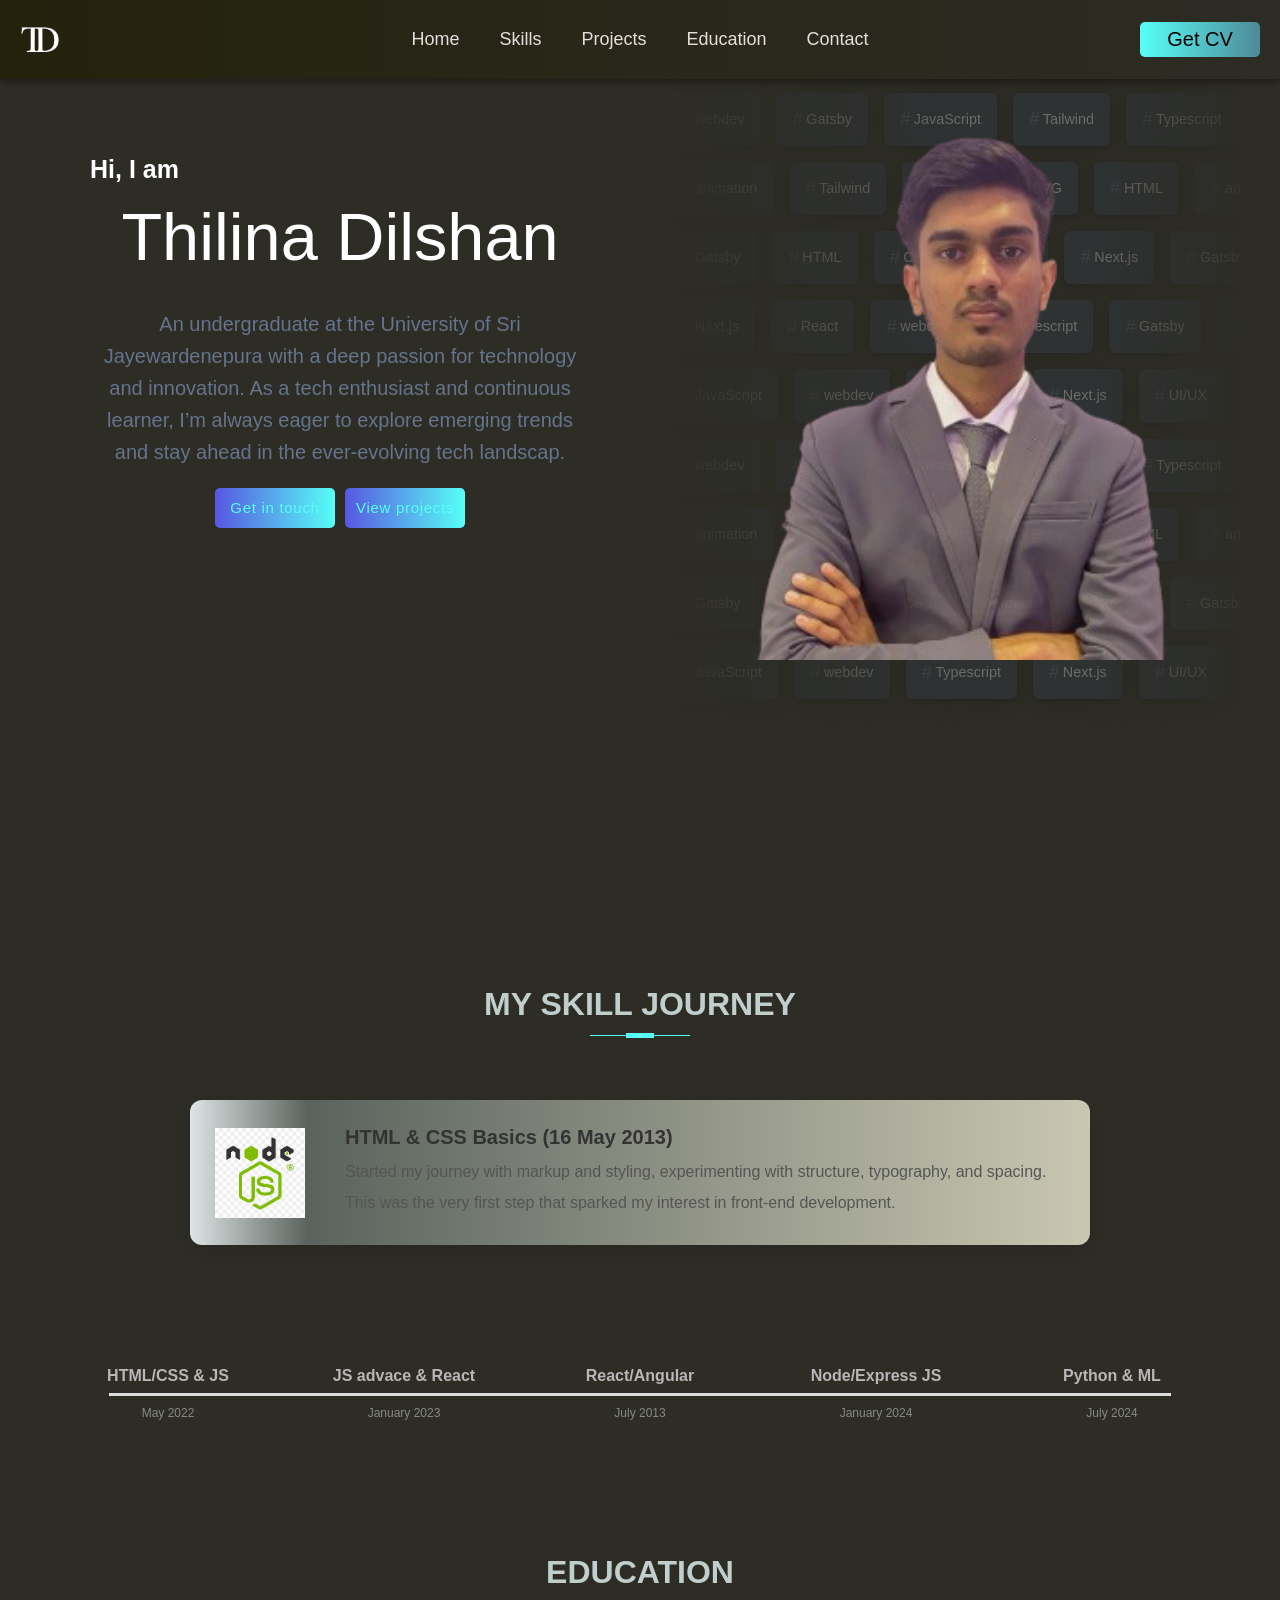
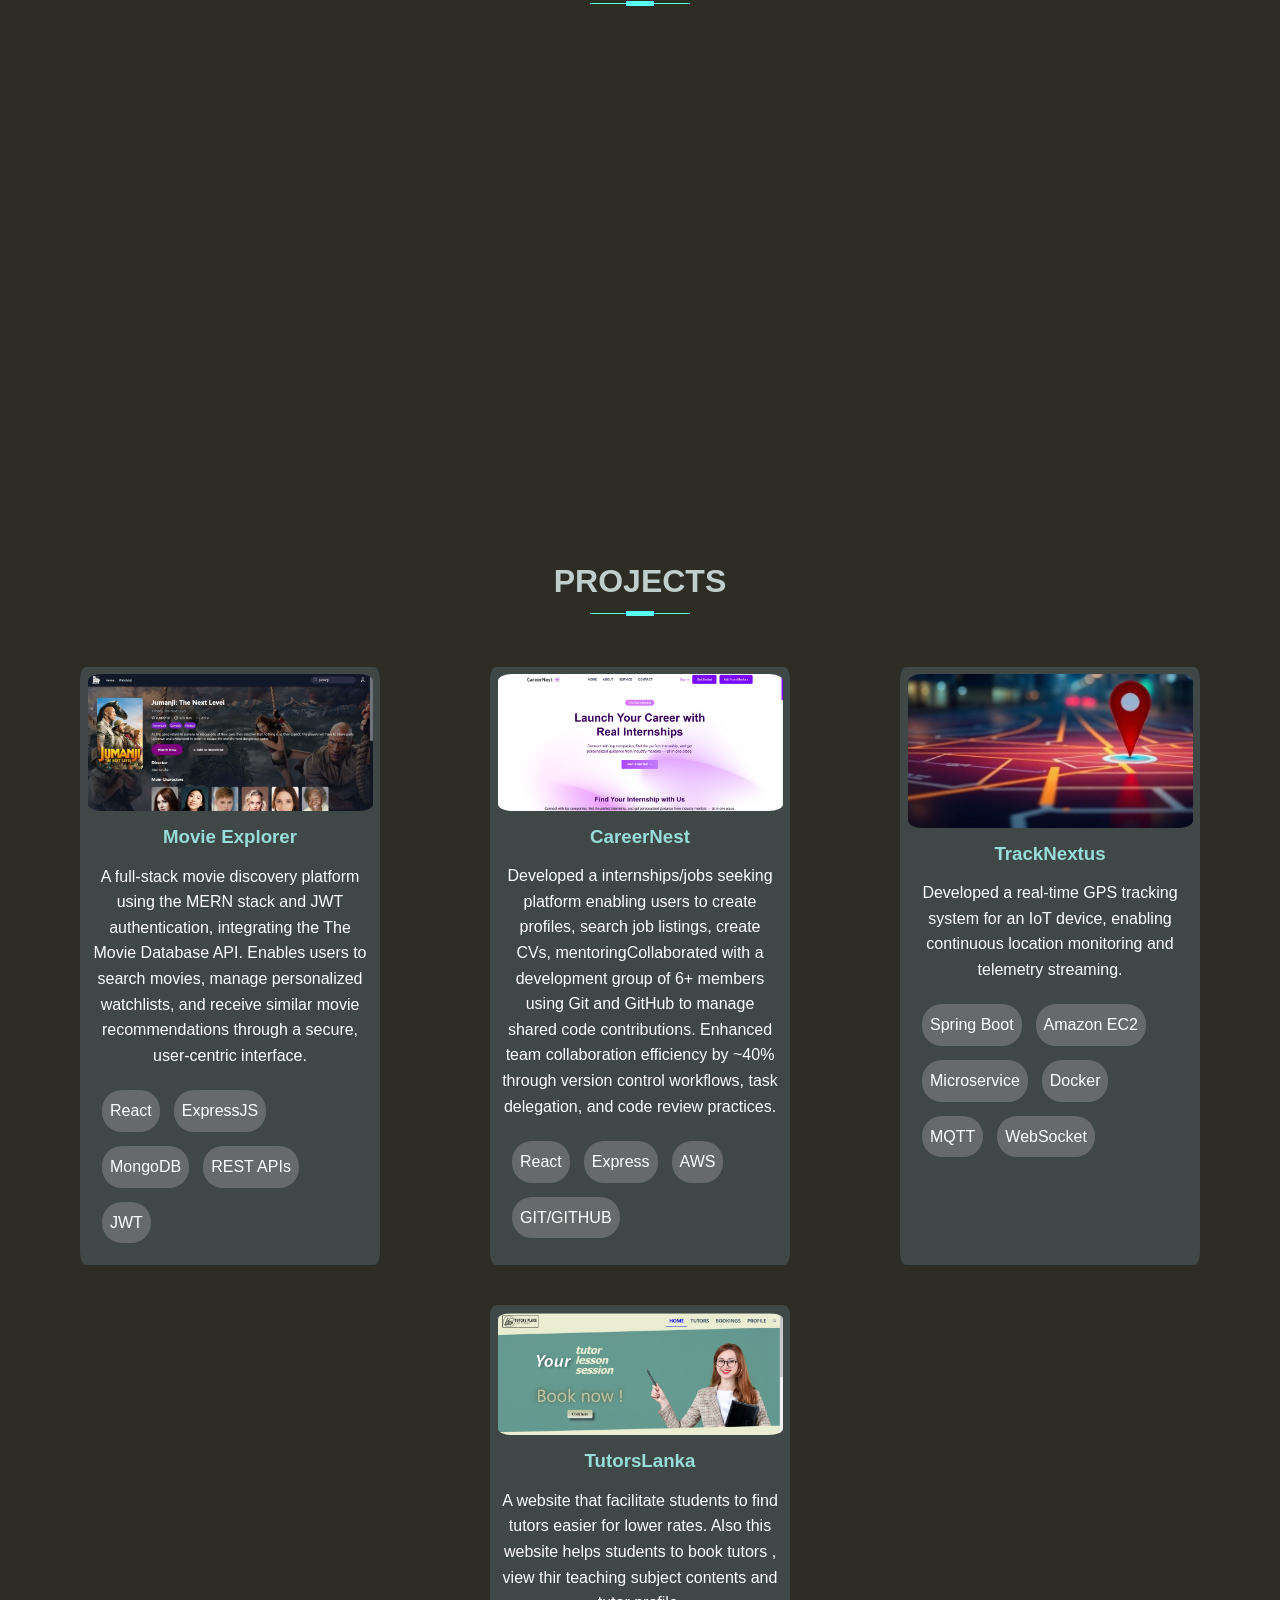
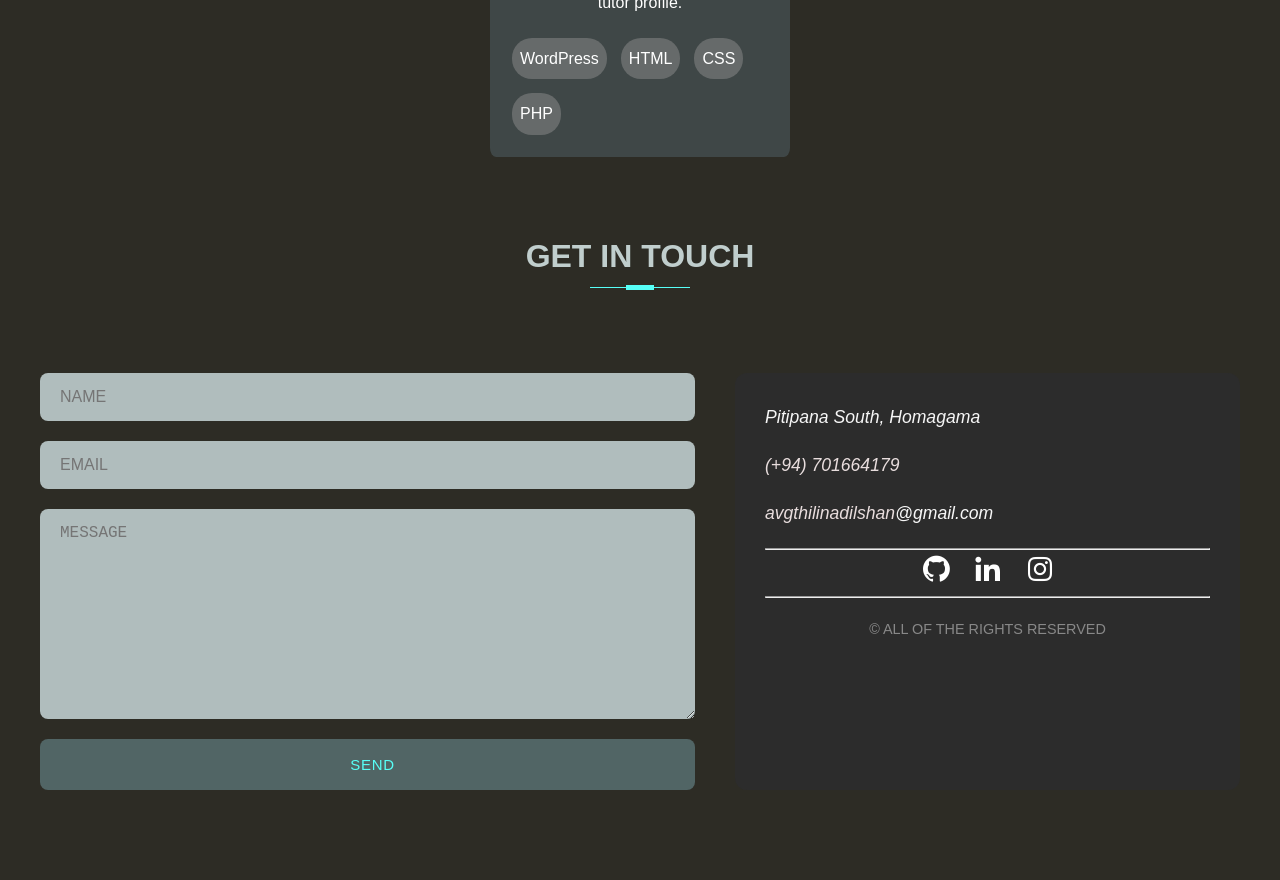
<file: index.html>
<!DOCTYPE html>
<html lang="en">
<head>
  <meta charset="UTF-8">
  <meta name="viewport" content="width=device-width, initial-scale=1.0">
  <title>Document</title>
  <style>
    
  </style>
  <link href="test.css" rel="stylesheet">
  <!-- Font Awesome CDN -->
<link href='https://unpkg.com/boxicons@2.1.4/css/boxicons.min.css' rel='stylesheet'>


</head>
<body>

  <div class="root">
    <!-- Mobile menu wrapper -->
    <div class="mobileMenu">
      <div class="hamburger" id="hamburger">&#9776;</div>
      <div class="mobile-nav" id="mobile-nav">
        <div class="closeIcon" id="closeIcon">&times;</div>
        <ul>
          <li><a href="#">Home</a></li>
          <li><a href="#">Skills</a></li>
          <li><a href="#">Projects</a></li>
          <li><a href="#">Education</a></li>
          <li><a href="#">Contact</a></li>
        </ul>
      </div>
    </div>

    <div class="item1">
      <ul class="navbar">
        <div class="navSection nav-left">
          <li>
            <a href="#"><img src="Thilina_Dilshan-removebg-preview.png" class="myLogo" alt="Logo" /></a>
          </li>
        </div>
      
        <div class="navSection nav-center">
          <li class="navItem"><a href="#" class="navLink">Home</a></li>
          <li class="navItem"><a href="#" class="navLink">Skills</a></li>
          <li class="navItem"><a href="#" class="navLink">Projects</a></li>
          <li class="navItem"><a href="#" class="navLink">Education</a></li>
          <li class="navItem"><a href="#" class="navLink">Contact</a></li>
        </div>
      
        <div class="navSection nav-right">
          <li>
            <button class="getCvBtn">Get CV</button>
          </li>
        </div>
      </ul>
    </div>
  </div>
  
  
  <div class="container">
    <div class="heroItem1">
      <h3 class="heroSmall"> Hi, I am</h3>
      <header class="heroTeat">
           Thilina Dilshan
      </header>
      <div id="auto-typing" class="auto-typing">
          
      </div>

      <header class="aboutMe"></header>
      <p class="aboutMe">
              An undergraduate at the University of Sri Jayewardenepura 
              with a deep passion for technology and innovation. 
              As a tech enthusiast and continuous learner, I’m always 
              eager to explore emerging trends and stay ahead in the 
              ever-evolving tech landscap.
      </p>

            
   
        <div class="btn-container">
          <button class="contact-btn"><span>Get in touch</span></button>
          <button class="view-projects"><span>View projects</span></button>
        </div>
    </div>
    <div class="heroItem2">
        <div class="app">
          <div class="tag-list">
            <div class="loop-slider" style="--duration:15951ms; --direction:normal;">
              <div class="inner">
                <div class="tag"><span>#</span> JavaScript</div>
                <div class="tag"><span>#</span> webdev</div>
                <div class="tag"><span>#</span> Typescript</div>
                <div class="tag"><span>#</span> Next.js</div>
                <div class="tag"><span>#</span> UI/UX</div>
                <!-- duplicated content -->
                <div class="tag"><span>#</span> JavaScript</div>
                <div class="tag"><span>#</span> webdev</div>
                <div class="tag"><span>#</span> Typescript</div>
                <div class="tag"><span>#</span> Next.js</div>
                <div class="tag"><span>#</span> UI/UX</div>
              </div>
            </div>
            <div class="loop-slider" style="--duration:19260ms; --direction:reverse;">
              <div class="inner">
                <div class="tag"><span>#</span> webdev</div>
                <div class="tag"><span>#</span> Gatsby</div>
                <div class="tag"><span>#</span> JavaScript</div>
                <div class="tag"><span>#</span> Tailwind</div>
                <div class="tag"><span>#</span> Typescript</div>
                <!-- duplicated content -->
                <div class="tag"><span>#</span> webdev</div>
                <div class="tag"><span>#</span> Gatsby</div>
                <div class="tag"><span>#</span> JavaScript</div>
                <div class="tag"><span>#</span> Tailwind</div>
                <div class="tag"><span>#</span> Typescript</div>
              </div>
            </div>
            <div class="loop-slider" style="--duration:10449ms; --direction:normal;">
              <div class="inner">
                <div class="tag"><span>#</span> animation</div>
                <div class="tag"><span>#</span> Tailwind</div>
                <div class="tag"><span>#</span> React</div>
                <div class="tag"><span>#</span> SVG</div>
                <div class="tag"><span>#</span> HTML</div>
                <!-- duplicated content -->
                <div class="tag"><span>#</span> animation</div>
                <div class="tag"><span>#</span> Tailwind</div>
                <div class="tag"><span>#</span> React</div>
                <div class="tag"><span>#</span> SVG</div>
                <div class="tag"><span>#</span> HTML</div>
              </div>
            </div>
            <div class="loop-slider" style="--duration:16638ms; --direction:reverse;">
              <div class="inner">
                <div class="tag"><span>#</span> Gatsby</div>
                <div class="tag"><span>#</span> HTML</div>
                <div class="tag"><span>#</span> CSS</div>
                <div class="tag"><span>#</span> React</div>
                <div class="tag"><span>#</span> Next.js</div>
                <!-- duplicated content -->
                <div class="tag"><span>#</span> Gatsby</div>
                <div class="tag"><span>#</span> HTML</div>
                <div class="tag"><span>#</span> CSS</div>
                <div class="tag"><span>#</span> React</div>
                <div class="tag"><span>#</span> Next.js</div>
              </div>
            </div>
            <div class="loop-slider" style="--duration:15936ms; --direction:normal;">
              <div class="inner">
                <div class="tag"><span>#</span> Next.js</div>
                <div class="tag"><span>#</span> React</div>
                <div class="tag"><span>#</span> webdev</div>
                <div class="tag"><span>#</span> Typescript</div>
                <div class="tag"><span>#</span> Gatsby</div>
                <!-- duplicated content -->
                <div class="tag"><span>#</span> Next.js</div>
                <div class="tag"><span>#</span> React</div>
                <div class="tag"><span>#</span> webdev</div>
                <div class="tag"><span>#</span> Typescript</div>
                <div class="tag"><span>#</span> Gatsby</div>
              </div>
            </div>
            <div class="loop-slider" style="--duration:15951ms; --direction:reverse;">
              <div class="inner">
                <div class="tag"><span>#</span> JavaScript</div>
                <div class="tag"><span>#</span> webdev</div>
                <div class="tag"><span>#</span> Typescript</div>
                <div class="tag"><span>#</span> Next.js</div>
                <div class="tag"><span>#</span> UI/UX</div>
                <!-- duplicated content -->
                <div class="tag"><span>#</span> JavaScript</div>
                <div class="tag"><span>#</span> webdev</div>
                <div class="tag"><span>#</span> Typescript</div>
                <div class="tag"><span>#</span> Next.js</div>
                <div class="tag"><span>#</span> UI/UX</div>
              </div>
            </div>
            <div class="loop-slider" style="--duration:19260ms; --direction:reverse;">
              <div class="inner">
                <div class="tag"><span>#</span> webdev</div>
                <div class="tag"><span>#</span> Gatsby</div>
                <div class="tag"><span>#</span> JavaScript</div>
                <div class="tag"><span>#</span> Tailwind</div>
                <div class="tag"><span>#</span> Typescript</div>
                <!-- duplicated content -->
                <div class="tag"><span>#</span> webdev</div>
                <div class="tag"><span>#</span> Gatsby</div>
                <div class="tag"><span>#</span> JavaScript</div>
                <div class="tag"><span>#</span> Tailwind</div>
                <div class="tag"><span>#</span> Typescript</div>
              </div>
            </div>
            <div class="loop-slider" style="--duration:10449ms; --direction:normal;">
              <div class="inner">
                <div class="tag"><span>#</span> animation</div>
                <div class="tag"><span>#</span> Tailwind</div>
                <div class="tag"><span>#</span> React</div>
                <div class="tag"><span>#</span> SVG</div>
                <div class="tag"><span>#</span> HTML</div>
                <!-- duplicated content -->
                <div class="tag"><span>#</span> animation</div>
                <div class="tag"><span>#</span> Tailwind</div>
                <div class="tag"><span>#</span> React</div>
                <div class="tag"><span>#</span> SVG</div>
                <div class="tag"><span>#</span> HTML</div>
              </div>
            </div>
            <div class="loop-slider" style="--duration:16638ms; --direction:reverse;">
              <div class="inner">
                <div class="tag"><span>#</span> Gatsby</div>
                <div class="tag"><span>#</span> HTML</div>
                <div class="tag"><span>#</span> CSS</div>
                <div class="tag"><span>#</span> React</div>
                <div class="tag"><span>#</span> Next.js</div>
                <!-- duplicated content -->
                <div class="tag"><span>#</span> Gatsby</div>
                <div class="tag"><span>#</span> HTML</div>
                <div class="tag"><span>#</span> CSS</div>
                <div class="tag"><span>#</span> React</div>
                <div class="tag"><span>#</span> Next.js</div>
              </div>
            </div>
            <div class="loop-slider" style="--duration:15951ms; --direction:reverse;">
              <div class="inner">
                <div class="tag"><span>#</span> JavaScript</div>
                <div class="tag"><span>#</span> webdev</div>
                <div class="tag"><span>#</span> Typescript</div>
                <div class="tag"><span>#</span> Next.js</div>
                <div class="tag"><span>#</span> UI/UX</div>
                <!-- duplicated content -->
                <div class="tag"><span>#</span> JavaScript</div>
                <div class="tag"><span>#</span> webdev</div>
                <div class="tag"><span>#</span> Typescript</div>
                <div class="tag"><span>#</span> Next.js</div>
                <div class="tag"><span>#</span> UI/UX</div>
              </div>
            </div>
          <div class="fade"></div>
        </div>
      </div>
       <img src="Thilina Dilshan..png" alt="Thilina Dilshan" class="heroImage">
      <div class="imageContainer">
      </div>
    </div>
</div>

  <!-- Skill journey and Timeline -->
<div class="item4">
  <div class="one">
    <h1 >My Skill Journey</h1>
  </div>
  <!-- Radio triggers -->
  <input class="radio" type="radio" name="trigger" id="trigger1">
  <input class="radio" type="radio" name="trigger" id="trigger2">
  <input class="radio" type="radio" name="trigger" id="trigger3">
  <input class="radio" type="radio" name="trigger" id="trigger4">
  <input class="radio" type="radio" name="trigger" id="trigger5" checked>

  <!-- Animated Content Boxes -->
  <div class="content-box box1">
    <img src="html.png" class="logo-image">
    <div class="sub-box">
      <h3>Introduction to Web Development (12 May 2013)</h3>
      <p>Learned basic HTML tags, semantic structure, and styling with CSS. Built static webpages and experimented with layouts.</p>
      <p>This foundation helped me understand how the web works and how content is structured visually.</p>
    </div>
  </div>

  <div class="content-box box2">
    <img src="angular.jpg" class="logo-image">
    <div class="sub-box">
      <h3>React/Angular</h3>
      <p>Dived deeper into CSS layout models like Flexbox and Grid. Built responsive layouts for various screen sizes.</p>
      <p>Also learned how to structure HTML for accessibility and maintainability.</p>
    </div>
  </div>

  <div class="content-box box3">
    <img src="python.png" class="logo-image">
    <div class="sub-box">
      <h3>Python and Machine Learning (14 May 2013)</h3>
      <p>Studied Python fundamentals, then moved into NumPy, pandas, and scikit-learn for data analysis and machine learning.</p>
      <p>Built small ML models like decision trees, linear regression, and clustering algorithms.</p>
    </div>
   </div>

  <div class="content-box box4">
        <img src="js.png" class="logo-image">
    <div class="sub-box">
      <h3>JavaScript, React (15 May 2013)</h3>
      <p>Learned JavaScript deeply and moved into React for building dynamic UIs. Built full-stack apps using Node.js + Express.</p>
      <p>Got hands-on with REST APIs, MongoDB, and client-server interaction.</p>
    </div>
   </div>

  <div class="content-box box5">
    <img src="node.png" class="logo-image">
    <div class="sub-box">
      <h3>HTML & CSS Basics (16 May 2013)</h3>
      <p>Started my journey with markup and styling, experimenting with structure, typography, and spacing.</p>
      <p>This was the very first step that sparked my interest in front-end development.</p>
    </div>
  </div>

    <!-- Timeline -->
    <ul id="timeline">
      <li class="entry">
        <label id="label1" for="trigger1"><span>HTML/CSS & JS</span></label>
        <span class="date"> May 2022</span>
        <span class="circle"></span>
      </li>
      <li class="entry">
        <label id="label4" for="trigger4"><span>JS advace & React</span></label>
        <span class="date"> January 2023</span>
        <span class="circle"></span>
      </li>
      <li class="entry">
        <label id="label2" for="trigger2"><span>React/Angular</span></label>
        <span class="date">July 2013</span>
        <span class="circle"></span>
      </li>
      <li class="entry">
        <label id="label5" for="trigger5"><span>Node/Express JS</span></label>
        <span class="date">January 2024</span>
        <span class="circle"></span>
      </li>
      <li class="entry">
        <label id="label3" for="trigger3"><span>Python & ML</span></label>
        <span class="date">July 2024</span>
        <span class="circle"></span>
      </li>
    </ul>
</div> 
<!-- Education -->

  <div class="one">
    <h1 >Education</h1>
  </div>  <div class="item5">
    <div class="row1">

      <div class="beeline">
        <div class="card-container">
          <div class="card">
            <h3>Codewave Academy 2025-2026</h3><br>
            <p>Machine Learning Certification
Completed an industry-focused training program covering practical machine learning concepts, model development, and
real-world applications.</p>
                  <div class="layers">
                      <div class="layer"></div>
                      <div class="layer"></div>
                      <div class="layer"></div>
                      <div class="layer"></div>
                      <div class="layer"></div>
                      <div class="layer"></div>
                      <div class="layer"></div>
                      <div class="layer"></div>
                      <div class="layer"></div>
                      <div class="layer"></div>   
                  </div>
          </div> 
        </div>
      </div>
                <div class="sjp">
        <div class="card-container">
          <div class="card">
            <h3>University of Sri Jayewardenepura – Faculty of Technology </h3><br>
            <p>Following BSc in Information and Communication Technology degree programm.
Relevant Coursework’s: Web Application Development, Object Oriented Analysis and Designing, Data Structures and Algorithms,
Service Oriented Architecture and Web Designing | Database Management Systems
</p>
                    <div class="layers">
                      <div class="layer"></div>
                      <div class="layer"></div>
                      <div class="layer"></div>
                      <div class="layer"></div>
                      <div class="layer"></div>
                      <div class="layer"></div>
                      <div class="layer"></div>
                      <div class="layer"></div>
                      <div class="layer"></div>
                      <div class="layer"></div>   
                    </div>
          </div> 
        </div>
      </div>
    <div class="school">
        <div class="card-container">
          <div class="card">
              <h3>Pitabeddara Secondary School</h3><br>
              <p>Achieved 3 As in Engineering Technology, Science for Technology, and ICT
District Rank: 8ᵗʰ (Matara) | Island Rank: 49ᵗʰ</p>
                  <div class="layers">
                      <div class="layer"></div>
                      <div class="layer"></div>
                      <div class="layer"></div>
                      <div class="layer"></div>
                      <div class="layer"></div>
                      <div class="layer"></div>
                      <div class="layer"></div>
                      <div class="layer"></div>
                      <div class="layer"></div>
                      <div class="layer"></div>   
                  </div>
          </div> 
        </div>
    </div>
  </div>
</div>
  
<!-- Projects -->
  <div class="one">
    <h1 >Projects</h1>
  </div>
  <div class="item6">

  <div class="project-card">
    <img src="Thilina Dilshan Movie Explorer.jpg" class="project-image">
    <h3 class="project-title">Movie Explorer</h3>
    <p>
A full-stack movie discovery platform using the MERN stack and JWT authentication, integrating the The Movie Database API. Enables users to search movies, manage personalized watchlists, and receive similar movie recommendations through a secure, user-centric interface.   </p>
    <div class="project-skills">
      <span class="project-skill">React</span>
      <span class="project-skill">ExpressJS</span>
      <span class="project-skill">MongoDB</span>
      <span class="project-skill">REST APIs</span>
      <span class="project-skill">JWT</span>

    </div>
  </div>

  <div class="project-card">
    <img src="Thilina Dilshan CareerNest.png" class="project-image">
    <h3 class="project-title">CareerNest</h3>
    <p>
      Developed a internships/jobs seeking platform enabling users to create profiles, search job listings, create CVs,
mentoringCollaborated with a development group of 6+ members using Git and GitHub to manage shared code
contributions. Enhanced team collaboration efficiency by ~40% through version control workflows, task
delegation, and code review practices.
    </p>
    <div class="project-skills">
      <span class="project-skill">React</span>
      <span class="project-skill">Express</span>
      <span class="project-skill">AWS</span>
      <span class="project-skill">GIT/GITHUB</span>

    </div>
  </div>

  <div class="project-card">
    <img src="Thilina Dilshan TrackNextus.jpg" class="project-image">
    <h3 class="project-title">TrackNextus</h3>
    <p>
Developed a real-time GPS tracking system for an IoT device, enabling continuous location monitoring and
telemetry streaming.    </p>
    <div class="project-skills">
      <span class="project-skill">Spring Boot</span>
      <span class="project-skill">Amazon EC2</span>
      <span class="project-skill">Microservice</span>
      <span class="project-skill">Docker</span>
      <span class="project-skill">MQTT</span>
      <span class="project-skill">WebSocket</span>

    </div>
  </div>

  <div class="project-card">
    <img src="lms.PNG" class="project-image">
    <h3 class="project-title">TutorsLanka</h3>
    <p>
      A website that facilitate students to find tutors easier for lower rates. Also this website helps students to book tutors , view thir teaching subject contents and tutor profile.
    </p>
    <div class="project-skills">
      <span class="project-skill">WordPress</span>
      <span class="project-skill">HTML</span>
      <span class="project-skill">CSS</span>
      <span class="project-skill">PHP</span>
    </div>
  </div>
</div>

<!-- Get in touch -->
  <div class="one">
    <h1 >Get in touch</h1>
  </div>
<section id="contact">
  <div class="contact-wrapper">
  <!-- Left contact page --> 
<form id="contact-form" class="form-horizontal" role="form">
  <div class="form-group">
    <div class="col-sm-12">
      <input type="text" class="form-control" id="name" placeholder="NAME" name="name" required>
    </div>
  </div>

  <div class="form-group">
    <div class="col-sm-12">
      <input type="email" class="form-control" id="email" placeholder="EMAIL" name="email" required>
    </div>
  </div>

  <textarea class="form-control" rows="10" placeholder="MESSAGE" id="message" name="message" required></textarea>
  
  <button class="btn btn-primary send-button" id="submit" type="submit">
    <div class="alt-send-button">
      <i class="fa fa-paper-plane"></i><span class="send-text">SEND</span>
    </div>
  </button>
</form>

<script>
  document.getElementById("contact-form").addEventListener("submit", async function(e) {
    e.preventDefault(); // prevent default form reload

    const data = {
      name: document.getElementById("name").value,
      email: document.getElementById("email").value,
      message: document.getElementById("message").value
    };

    try {
      const response = await fetch("https://formspree.io/f/xpwjbwzv", {
        method: "POST",
        headers: {
          "Content-Type": "application/json"
        },
        body: JSON.stringify(data)
      });

      if (response.ok) {
        alert("Message sent successfully!");
        document.getElementById("contact-form").reset();
      } else {
        alert("Error sending message. Please try again later.");
      }
    } catch (error) {
      alert("Network error. Please check your connection.");
    }
  });
</script>

    
  <!-- Left contact page --> 
    
      <div class="direct-contact-container">

        <ul class="contact-list">
          <li class="list-item"><i class="fa fa-map-marker fa-2x"><span class="contact-text place">Pitipana South, Homagama</span></i></li>
          
          <li class="list-item"><i class="fa fa-phone fa-2x"><span class="contact-text phone"><a href="tel:1-212-555-5555" title="Give me a call">(+94) 701664179</a></span></i></li>
          
          <li class="list-item"><i class="fa fa-envelope fa-2x"><span class="contact-text gmail"><a href="mailto:#" title="Send me an email">avgthilinadilshan</a>@gmail.com</a></span></i></li>
          
        </ul>

        <hr>
<ul class="social-media-list">
  <li><a href="https://github.com/Dilgithub2003" target="_blank" class="contact-icon">
    <i class='bx bxl-github'></i></a>
  </li>
    <li><a href="https://linkedin.com/in/thilinadil" target="_blank" class="contact-icon">
    <i class='bx bxl-linkedin'></i></a>
  </li>

  <li><a href="https://instagram.com/yourusername" target="_blank" class="contact-icon">
    <i class='bx bxl-instagram'></i></a>
  </li>
</ul>


        <hr>

        <div class="copyright">&copy; ALL OF THE RIGHTS RESERVED</div>

      </div>
    
  </div>
  
</section>  
  
  

  <script>
    // window.alert("This is a test alert!");
    const hamburger = document.getElementById('hamburger');
    const mobileNav = document.getElementById('mobile-nav');
    const closeIcon = document.getElementById('closeIcon');

    hamburger.addEventListener('click', () => {
      mobileNav.classList.add('show');
    });

    closeIcon.addEventListener('click', () => {
      mobileNav.classList.remove('show');
    });
  </script>
</body>
</html>
</file>
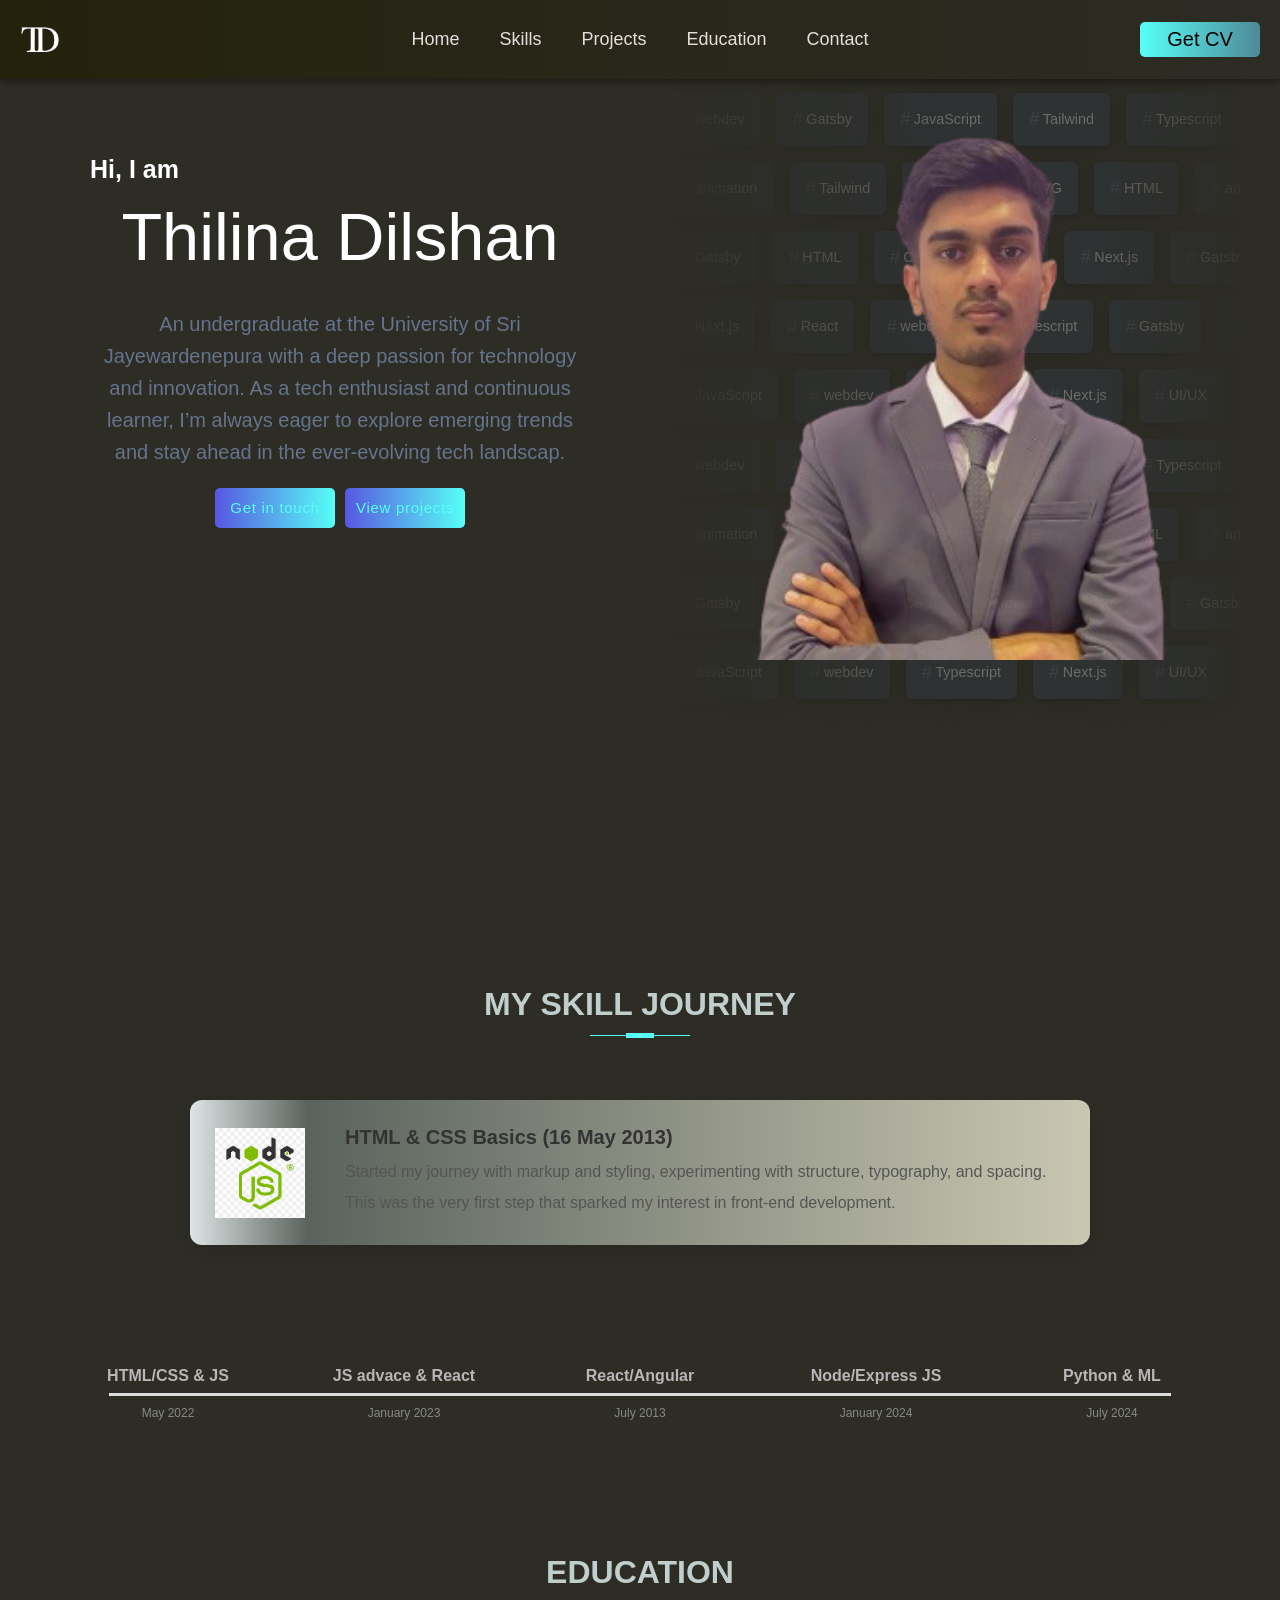
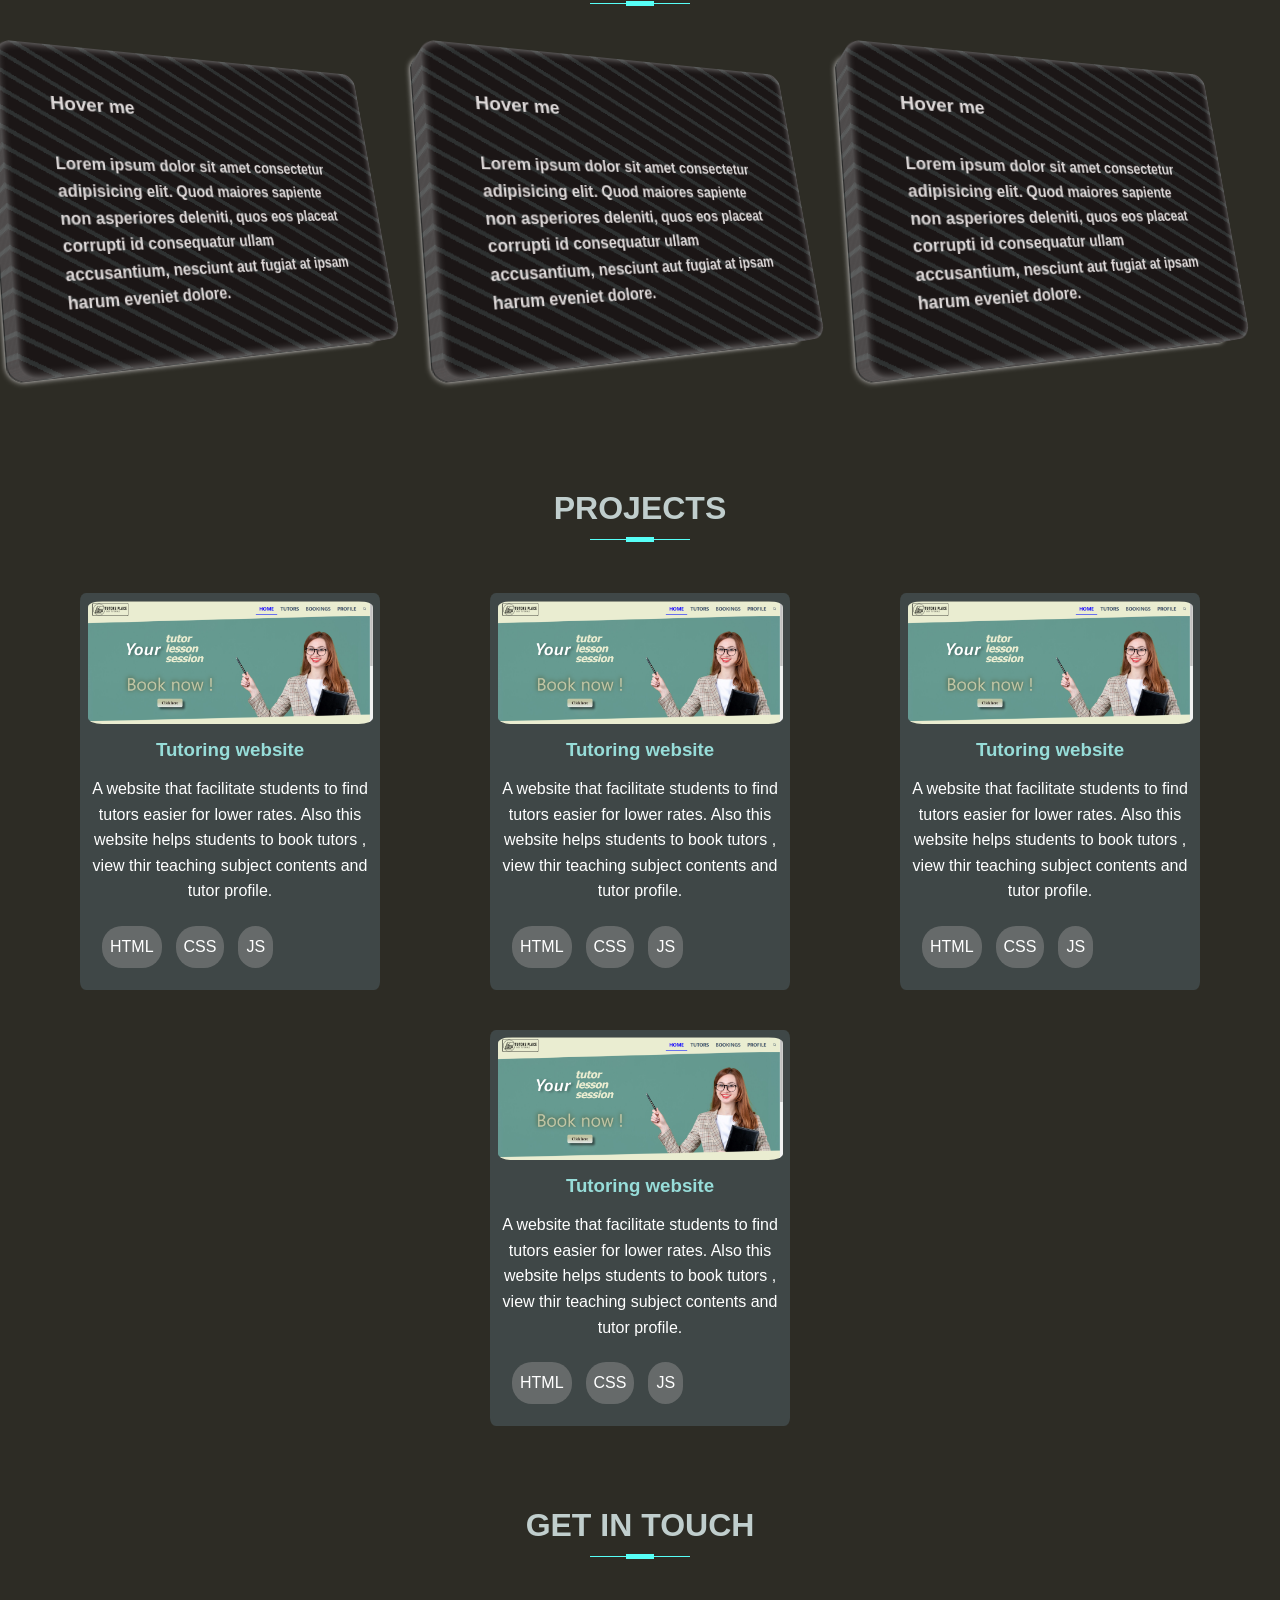
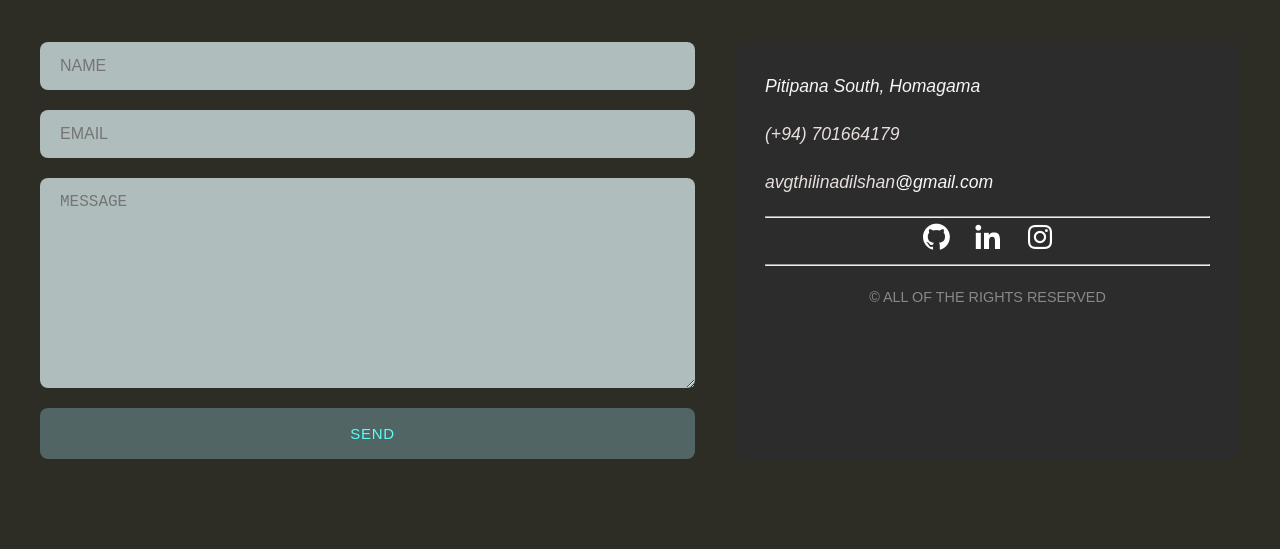
<file: test.html>
<!DOCTYPE html>
<html lang="en">
<head>
  <meta charset="UTF-8">
  <meta name="viewport" content="width=device-width, initial-scale=1.0">
  <title>Document</title>
  <style>
    
  </style>
  <link href="test.css" rel="stylesheet">
  <!-- Font Awesome CDN -->
<link href='https://unpkg.com/boxicons@2.1.4/css/boxicons.min.css' rel='stylesheet'>


</head>
<body>

  <div class="root">
    <!-- Mobile menu wrapper -->
    <div class="mobileMenu">
      <div class="hamburger" id="hamburger">&#9776;</div>
      <div class="mobile-nav" id="mobile-nav">
        <div class="closeIcon" id="closeIcon">&times;</div>
        <ul>
          <li><a href="#">Home</a></li>
          <li><a href="#">Skills</a></li>
          <li><a href="#">Projects</a></li>
          <li><a href="#">Education</a></li>
          <li><a href="#">Contact</a></li>
        </ul>
      </div>
    </div>

    <div class="item1">
      <ul class="navbar">
        <div class="navSection nav-left">
          <li>
            <a href="#"><img src="Thilina_Dilshan-removebg-preview.png" class="myLogo" alt="Logo" /></a>
          </li>
        </div>
      
        <div class="navSection nav-center">
          <li class="navItem"><a href="#" class="navLink">Home</a></li>
          <li class="navItem"><a href="#" class="navLink">Skills</a></li>
          <li class="navItem"><a href="#" class="navLink">Projects</a></li>
          <li class="navItem"><a href="#" class="navLink">Education</a></li>
          <li class="navItem"><a href="#" class="navLink">Contact</a></li>
        </div>
      
        <div class="navSection nav-right">
          <li>
            <button class="getCvBtn">Get CV</button>
          </li>
        </div>
      </ul>
    </div>
  </div>
  
  
  <div class="container">
    <div class="heroItem1">
      <h3 class="heroSmall"> Hi, I am</h3>
      <header class="heroTeat">
           Thilina Dilshan
      </header>
      <div id="auto-typing" class="auto-typing">
          
      </div>

      <header class="aboutMe"></header>
      <p class="aboutMe">
              An undergraduate at the University of Sri Jayewardenepura 
              with a deep passion for technology and innovation. 
              As a tech enthusiast and continuous learner, I’m always 
              eager to explore emerging trends and stay ahead in the 
              ever-evolving tech landscap.
      </p>

            
   
        <div class="btn-container">
          <button class="contact-btn"><span>Get in touch</span></button>
          <button class="view-projects"><span>View projects</span></button>
        </div>
    </div>
    <div class="heroItem2">
        <div class="app">
          <div class="tag-list">
            <div class="loop-slider" style="--duration:15951ms; --direction:normal;">
              <div class="inner">
                <div class="tag"><span>#</span> JavaScript</div>
                <div class="tag"><span>#</span> webdev</div>
                <div class="tag"><span>#</span> Typescript</div>
                <div class="tag"><span>#</span> Next.js</div>
                <div class="tag"><span>#</span> UI/UX</div>
                <!-- duplicated content -->
                <div class="tag"><span>#</span> JavaScript</div>
                <div class="tag"><span>#</span> webdev</div>
                <div class="tag"><span>#</span> Typescript</div>
                <div class="tag"><span>#</span> Next.js</div>
                <div class="tag"><span>#</span> UI/UX</div>
              </div>
            </div>
            <div class="loop-slider" style="--duration:19260ms; --direction:reverse;">
              <div class="inner">
                <div class="tag"><span>#</span> webdev</div>
                <div class="tag"><span>#</span> Gatsby</div>
                <div class="tag"><span>#</span> JavaScript</div>
                <div class="tag"><span>#</span> Tailwind</div>
                <div class="tag"><span>#</span> Typescript</div>
                <!-- duplicated content -->
                <div class="tag"><span>#</span> webdev</div>
                <div class="tag"><span>#</span> Gatsby</div>
                <div class="tag"><span>#</span> JavaScript</div>
                <div class="tag"><span>#</span> Tailwind</div>
                <div class="tag"><span>#</span> Typescript</div>
              </div>
            </div>
            <div class="loop-slider" style="--duration:10449ms; --direction:normal;">
              <div class="inner">
                <div class="tag"><span>#</span> animation</div>
                <div class="tag"><span>#</span> Tailwind</div>
                <div class="tag"><span>#</span> React</div>
                <div class="tag"><span>#</span> SVG</div>
                <div class="tag"><span>#</span> HTML</div>
                <!-- duplicated content -->
                <div class="tag"><span>#</span> animation</div>
                <div class="tag"><span>#</span> Tailwind</div>
                <div class="tag"><span>#</span> React</div>
                <div class="tag"><span>#</span> SVG</div>
                <div class="tag"><span>#</span> HTML</div>
              </div>
            </div>
            <div class="loop-slider" style="--duration:16638ms; --direction:reverse;">
              <div class="inner">
                <div class="tag"><span>#</span> Gatsby</div>
                <div class="tag"><span>#</span> HTML</div>
                <div class="tag"><span>#</span> CSS</div>
                <div class="tag"><span>#</span> React</div>
                <div class="tag"><span>#</span> Next.js</div>
                <!-- duplicated content -->
                <div class="tag"><span>#</span> Gatsby</div>
                <div class="tag"><span>#</span> HTML</div>
                <div class="tag"><span>#</span> CSS</div>
                <div class="tag"><span>#</span> React</div>
                <div class="tag"><span>#</span> Next.js</div>
              </div>
            </div>
            <div class="loop-slider" style="--duration:15936ms; --direction:normal;">
              <div class="inner">
                <div class="tag"><span>#</span> Next.js</div>
                <div class="tag"><span>#</span> React</div>
                <div class="tag"><span>#</span> webdev</div>
                <div class="tag"><span>#</span> Typescript</div>
                <div class="tag"><span>#</span> Gatsby</div>
                <!-- duplicated content -->
                <div class="tag"><span>#</span> Next.js</div>
                <div class="tag"><span>#</span> React</div>
                <div class="tag"><span>#</span> webdev</div>
                <div class="tag"><span>#</span> Typescript</div>
                <div class="tag"><span>#</span> Gatsby</div>
              </div>
            </div>
            <div class="loop-slider" style="--duration:15951ms; --direction:reverse;">
              <div class="inner">
                <div class="tag"><span>#</span> JavaScript</div>
                <div class="tag"><span>#</span> webdev</div>
                <div class="tag"><span>#</span> Typescript</div>
                <div class="tag"><span>#</span> Next.js</div>
                <div class="tag"><span>#</span> UI/UX</div>
                <!-- duplicated content -->
                <div class="tag"><span>#</span> JavaScript</div>
                <div class="tag"><span>#</span> webdev</div>
                <div class="tag"><span>#</span> Typescript</div>
                <div class="tag"><span>#</span> Next.js</div>
                <div class="tag"><span>#</span> UI/UX</div>
              </div>
            </div>
            <div class="loop-slider" style="--duration:19260ms; --direction:reverse;">
              <div class="inner">
                <div class="tag"><span>#</span> webdev</div>
                <div class="tag"><span>#</span> Gatsby</div>
                <div class="tag"><span>#</span> JavaScript</div>
                <div class="tag"><span>#</span> Tailwind</div>
                <div class="tag"><span>#</span> Typescript</div>
                <!-- duplicated content -->
                <div class="tag"><span>#</span> webdev</div>
                <div class="tag"><span>#</span> Gatsby</div>
                <div class="tag"><span>#</span> JavaScript</div>
                <div class="tag"><span>#</span> Tailwind</div>
                <div class="tag"><span>#</span> Typescript</div>
              </div>
            </div>
            <div class="loop-slider" style="--duration:10449ms; --direction:normal;">
              <div class="inner">
                <div class="tag"><span>#</span> animation</div>
                <div class="tag"><span>#</span> Tailwind</div>
                <div class="tag"><span>#</span> React</div>
                <div class="tag"><span>#</span> SVG</div>
                <div class="tag"><span>#</span> HTML</div>
                <!-- duplicated content -->
                <div class="tag"><span>#</span> animation</div>
                <div class="tag"><span>#</span> Tailwind</div>
                <div class="tag"><span>#</span> React</div>
                <div class="tag"><span>#</span> SVG</div>
                <div class="tag"><span>#</span> HTML</div>
              </div>
            </div>
            <div class="loop-slider" style="--duration:16638ms; --direction:reverse;">
              <div class="inner">
                <div class="tag"><span>#</span> Gatsby</div>
                <div class="tag"><span>#</span> HTML</div>
                <div class="tag"><span>#</span> CSS</div>
                <div class="tag"><span>#</span> React</div>
                <div class="tag"><span>#</span> Next.js</div>
                <!-- duplicated content -->
                <div class="tag"><span>#</span> Gatsby</div>
                <div class="tag"><span>#</span> HTML</div>
                <div class="tag"><span>#</span> CSS</div>
                <div class="tag"><span>#</span> React</div>
                <div class="tag"><span>#</span> Next.js</div>
              </div>
            </div>
            <div class="loop-slider" style="--duration:15951ms; --direction:reverse;">
              <div class="inner">
                <div class="tag"><span>#</span> JavaScript</div>
                <div class="tag"><span>#</span> webdev</div>
                <div class="tag"><span>#</span> Typescript</div>
                <div class="tag"><span>#</span> Next.js</div>
                <div class="tag"><span>#</span> UI/UX</div>
                <!-- duplicated content -->
                <div class="tag"><span>#</span> JavaScript</div>
                <div class="tag"><span>#</span> webdev</div>
                <div class="tag"><span>#</span> Typescript</div>
                <div class="tag"><span>#</span> Next.js</div>
                <div class="tag"><span>#</span> UI/UX</div>
              </div>
            </div>
          <div class="fade"></div>
        </div>
      </div>
       <img src="Thilina Dilshan..png" alt="Thilina Dilshan" class="heroImage">
      <div class="imageContainer">
      </div>
    </div>
</div>

  <!-- Skill journey and Timeline -->
<div class="item4">
  <div class="one">
    <h1 >My Skill Journey</h1>
  </div>
  <!-- Radio triggers -->
  <input class="radio" type="radio" name="trigger" id="trigger1">
  <input class="radio" type="radio" name="trigger" id="trigger2">
  <input class="radio" type="radio" name="trigger" id="trigger3">
  <input class="radio" type="radio" name="trigger" id="trigger4">
  <input class="radio" type="radio" name="trigger" id="trigger5" checked>

  <!-- Animated Content Boxes -->
  <div class="content-box box1">
    <img src="html.png" class="logo-image">
    <div class="sub-box">
      <h3>Introduction to Web Development (12 May 2013)</h3>
      <p>Learned basic HTML tags, semantic structure, and styling with CSS. Built static webpages and experimented with layouts.</p>
      <p>This foundation helped me understand how the web works and how content is structured visually.</p>
    </div>
  </div>

  <div class="content-box box2">
    <img src="angular.jpg" class="logo-image">
    <div class="sub-box">
      <h3>React/Angular</h3>
      <p>Dived deeper into CSS layout models like Flexbox and Grid. Built responsive layouts for various screen sizes.</p>
      <p>Also learned how to structure HTML for accessibility and maintainability.</p>
    </div>
  </div>

  <div class="content-box box3">
    <img src="python.png" class="logo-image">
    <div class="sub-box">
      <h3>Python and Machine Learning (14 May 2013)</h3>
      <p>Studied Python fundamentals, then moved into NumPy, pandas, and scikit-learn for data analysis and machine learning.</p>
      <p>Built small ML models like decision trees, linear regression, and clustering algorithms.</p>
    </div>
   </div>

  <div class="content-box box4">
        <img src="js.png" class="logo-image">
    <div class="sub-box">
      <h3>JavaScript, React (15 May 2013)</h3>
      <p>Learned JavaScript deeply and moved into React for building dynamic UIs. Built full-stack apps using Node.js + Express.</p>
      <p>Got hands-on with REST APIs, MongoDB, and client-server interaction.</p>
    </div>
   </div>

  <div class="content-box box5">
    <img src="node.png" class="logo-image">
    <div class="sub-box">
      <h3>HTML & CSS Basics (16 May 2013)</h3>
      <p>Started my journey with markup and styling, experimenting with structure, typography, and spacing.</p>
      <p>This was the very first step that sparked my interest in front-end development.</p>
    </div>
  </div>

    <!-- Timeline -->
    <ul id="timeline">
      <li class="entry">
        <label id="label1" for="trigger1"><span>HTML/CSS & JS</span></label>
        <span class="date"> May 2022</span>
        <span class="circle"></span>
      </li>
      <li class="entry">
        <label id="label4" for="trigger4"><span>JS advace & React</span></label>
        <span class="date"> January 2023</span>
        <span class="circle"></span>
      </li>
      <li class="entry">
        <label id="label2" for="trigger2"><span>React/Angular</span></label>
        <span class="date">July 2013</span>
        <span class="circle"></span>
      </li>
      <li class="entry">
        <label id="label5" for="trigger5"><span>Node/Express JS</span></label>
        <span class="date">January 2024</span>
        <span class="circle"></span>
      </li>
      <li class="entry">
        <label id="label3" for="trigger3"><span>Python & ML</span></label>
        <span class="date">July 2024</span>
        <span class="circle"></span>
      </li>
    </ul>
</div> 
<!-- Education -->

  <div class="one">
    <h1 >Education</h1>
  </div>  <div class="item5">
    <div class="row1">
      <div class="sjp">
        <div class="card-container">
          <div class="card">
            <h3>Hover me</h3><br>
            <p>Lorem ipsum dolor sit amet consectetur adipisicing elit. Quod maiores sapiente non asperiores deleniti, quos eos placeat corrupti id consequatur ullam accusantium, nesciunt aut fugiat at ipsam harum eveniet dolore.</p>
                    <div class="layers">
                      <div class="layer"></div>
                      <div class="layer"></div>
                      <div class="layer"></div>
                      <div class="layer"></div>
                      <div class="layer"></div>
                      <div class="layer"></div>
                      <div class="layer"></div>
                      <div class="layer"></div>
                      <div class="layer"></div>
                      <div class="layer"></div>   
                    </div>
          </div> 
        </div>
      </div>
      <div class="beeline">
        <div class="card-container">
          <div class="card">
            <h3>Hover me</h3><br>
            <p>Lorem ipsum dolor sit amet consectetur adipisicing elit. Quod maiores sapiente non asperiores deleniti, quos eos placeat corrupti id consequatur ullam accusantium, nesciunt aut fugiat at ipsam harum eveniet dolore.</p>
                  <div class="layers">
                      <div class="layer"></div>
                      <div class="layer"></div>
                      <div class="layer"></div>
                      <div class="layer"></div>
                      <div class="layer"></div>
                      <div class="layer"></div>
                      <div class="layer"></div>
                      <div class="layer"></div>
                      <div class="layer"></div>
                      <div class="layer"></div>   
                  </div>
          </div> 
        </div>
      </div>
          
    <div class="school">
        <div class="card-container">
          <div class="card">
              <h3>Hover me</h3><br>
              <p>Lorem ipsum dolor sit amet consectetur adipisicing elit. Quod maiores sapiente non asperiores deleniti, quos eos placeat corrupti id consequatur ullam accusantium, nesciunt aut fugiat at ipsam harum eveniet dolore.</p>
                  <div class="layers">
                      <div class="layer"></div>
                      <div class="layer"></div>
                      <div class="layer"></div>
                      <div class="layer"></div>
                      <div class="layer"></div>
                      <div class="layer"></div>
                      <div class="layer"></div>
                      <div class="layer"></div>
                      <div class="layer"></div>
                      <div class="layer"></div>   
                  </div>
          </div> 
        </div>
    </div>
  </div>
</div>
  
<!-- Projects -->
  <div class="one">
    <h1 >Projects</h1>
  </div>
  <div class="item6">

  <div class="project-card">
    <img src="lms.PNG" class="project-image">
    <h3 class="project-title">Tutoring website</h3>
    <p>
      A website that facilitate students to find tutors easier for lower rates. Also this website helps students to book tutors , view thir teaching subject contents and tutor profile.
    </p>
    <div class="project-skills">
      <span class="project-skill">HTML</span>
      <span class="project-skill">CSS</span>
      <span class="project-skill">JS</span>
    </div>
  </div>

  <div class="project-card">
    <img src="lms.PNG" class="project-image">
    <h3 class="project-title">Tutoring website</h3>
    <p>
      A website that facilitate students to find tutors easier for lower rates. Also this website helps students to book tutors , view thir teaching subject contents and tutor profile.
    </p>
    <div class="project-skills">
      <span class="project-skill">HTML</span>
      <span class="project-skill">CSS</span>
      <span class="project-skill">JS</span>
    </div>
  </div>

  <div class="project-card">
    <img src="lms.PNG" class="project-image">
    <h3 class="project-title">Tutoring website</h3>
    <p>
      A website that facilitate students to find tutors easier for lower rates. Also this website helps students to book tutors , view thir teaching subject contents and tutor profile.
    </p>
    <div class="project-skills">
      <span class="project-skill">HTML</span>
      <span class="project-skill">CSS</span>
      <span class="project-skill">JS</span>
    </div>
  </div>

  <div class="project-card">
    <img src="lms.PNG" class="project-image">
    <h3 class="project-title">Tutoring website</h3>
    <p>
      A website that facilitate students to find tutors easier for lower rates. Also this website helps students to book tutors , view thir teaching subject contents and tutor profile.
    </p>
    <div class="project-skills">
      <span class="project-skill">HTML</span>
      <span class="project-skill">CSS</span>
      <span class="project-skill">JS</span>
    </div>
  </div>
</div>

<!-- Get in touch -->
  <div class="one">
    <h1 >Get in touch</h1>
  </div>
<section id="contact">
  <div class="contact-wrapper">
  <!-- Left contact page --> 
<form id="contact-form" class="form-horizontal" role="form">
  <div class="form-group">
    <div class="col-sm-12">
      <input type="text" class="form-control" id="name" placeholder="NAME" name="name" required>
    </div>
  </div>

  <div class="form-group">
    <div class="col-sm-12">
      <input type="email" class="form-control" id="email" placeholder="EMAIL" name="email" required>
    </div>
  </div>

  <textarea class="form-control" rows="10" placeholder="MESSAGE" id="message" name="message" required></textarea>
  
  <button class="btn btn-primary send-button" id="submit" type="submit">
    <div class="alt-send-button">
      <i class="fa fa-paper-plane"></i><span class="send-text">SEND</span>
    </div>
  </button>
</form>

<script>
  document.getElementById("contact-form").addEventListener("submit", async function(e) {
    e.preventDefault(); // prevent default form reload

    const data = {
      name: document.getElementById("name").value,
      email: document.getElementById("email").value,
      message: document.getElementById("message").value
    };

    try {
      const response = await fetch("https://formspree.io/f/xpwjbwzv", {
        method: "POST",
        headers: {
          "Content-Type": "application/json"
        },
        body: JSON.stringify(data)
      });

      if (response.ok) {
        alert("Message sent successfully!");
        document.getElementById("contact-form").reset();
      } else {
        alert("Error sending message. Please try again later.");
      }
    } catch (error) {
      alert("Network error. Please check your connection.");
    }
  });
</script>

    
  <!-- Left contact page --> 
    
      <div class="direct-contact-container">

        <ul class="contact-list">
          <li class="list-item"><i class="fa fa-map-marker fa-2x"><span class="contact-text place">Pitipana South, Homagama</span></i></li>
          
          <li class="list-item"><i class="fa fa-phone fa-2x"><span class="contact-text phone"><a href="tel:1-212-555-5555" title="Give me a call">(+94) 701664179</a></span></i></li>
          
          <li class="list-item"><i class="fa fa-envelope fa-2x"><span class="contact-text gmail"><a href="mailto:#" title="Send me an email">avgthilinadilshan</a>@gmail.com</a></span></i></li>
          
        </ul>

        <hr>
<ul class="social-media-list">
  <li><a href="https://github.com/Dilgithub2003" target="_blank" class="contact-icon">
    <i class='bx bxl-github'></i></a>
  </li>
    <li><a href="https://linkedin.com/in/thilinadil" target="_blank" class="contact-icon">
    <i class='bx bxl-linkedin'></i></a>
  </li>

  <li><a href="https://instagram.com/yourusername" target="_blank" class="contact-icon">
    <i class='bx bxl-instagram'></i></a>
  </li>
</ul>


        <hr>

        <div class="copyright">&copy; ALL OF THE RIGHTS RESERVED</div>

      </div>
    
  </div>
  
</section>  
  
  

  <script>
    // window.alert("This is a test alert!");
    const hamburger = document.getElementById('hamburger');
    const mobileNav = document.getElementById('mobile-nav');
    const closeIcon = document.getElementById('closeIcon');

    hamburger.addEventListener('click', () => {
      mobileNav.classList.add('show');
    });

    closeIcon.addEventListener('click', () => {
      mobileNav.classList.remove('show');
    });
  </script>
</body>
</html>
</file>
<file: test.css>
/* Global Reset */
* {
  margin: 0;
  padding: 0;
  box-sizing: border-box;
}

/* Base Styles */
body {
  background-color: #2d2c25;
  font-family: 'Arial', sans-serif;
  color: #ffffff;
  line-height: 1.6;
  overflow-x: hidden;
}

a {
  text-decoration: none;
  color: inherit;
}

ul {
  list-style: none;
}

img {
  max-width: 100%;
  height: auto;
  display: block;
}

/* Headings */
 h2, h3, h4, h5, h6 {
  font-weight: bold;
  line-height: 1.2;
  margin-bottom: 0.5em;
}

/* Buttons (shared style, used in multiple places) */
button {
  cursor: pointer;
  border: none;
  outline: none;
  font-family: inherit;
}

/* Utility Containers */
.container {
  width: 90%;
  max-width: 1200px;
  margin: 0 auto;
}








/* Navbar */
/* Navbar Container */
.root {
    display: grid;
    grid-template-columns: repeat(12, 1fr);
    background-color: #484d4a;
}

/* Navbar item wrapper */
.item1 {
    grid-column: 1 / 13;
    width: 100%;
    padding: 0;
}

/* Navbar list */
.navbar {
    display: flex;
    align-items: center;
    justify-content: space-between;
    position: fixed;
    top: 0;
    left: 0;
    width: 100%;
    background-color: #24220D;
    padding: 10px 20px;
    z-index: 999;
    list-style-type: none;
}

/* Navbar sections */
.navSection {
    display: flex;
    align-items: center;
}

.nav-left {
    flex: 1;
}

.nav-center {
    flex: 2;
    justify-content: center;
}

.nav-right {
    flex: 1;
    justify-content: flex-end;
}

/* Navbar items *//* Navbar Container */
.root {
    display: grid;
    grid-template-columns: repeat(12, 1fr);
    background-color: #484d4a;
}

/* Navbar item wrapper */
.item1 {
    grid-column: 1 / 13;
    width: 100%;
    padding: 0;
}

/* Navbar list */
.navbar {
    display: flex;
    align-items: center;
    justify-content: space-between;
    position: fixed;
    top: 0;
    left: 0;
    width: 100%;
    background-color: #24220D;
    padding: 10px 20px;
    z-index: 999;
    list-style-type: none;

    background: linear-gradient(to right, #24220D, #2d2c25);
    box-shadow: 0 4px 6px rgba(0,0,0,0.3);

    background-color: rgba(36, 34, 13, 0.95);
    backdrop-filter: blur(5px);


}

/* Navbar sections */
.navSection {
    display: flex;
    align-items: center;
}

.nav-left {
    flex: 1;
}

.nav-center {
    flex: 2;
    justify-content: center;
}

.nav-right {
    flex: 1;
    justify-content: flex-end;
}

/* Navbar items */
.navItem {
    margin: 0 5px;
    justify-content: space-around;
    padding: 15px;
    text-transform: capitalize;
    font-weight: 500;
    font-size: 18px;
    font-family: 'Trebuchet MS', 'Lucida Sans Unicode', 'Lucida Grande', 'Lucida Sans', Arial, sans-serif;
}

.navLink {
    text-decoration: none;
    position: relative;
    color: #e8dddd;
    transition: color 0.3s ease, transform 0.3s ease;
}
.navLink:hover {
    color: #57FFF7;
    transform: scale(1.05);
}

.navLink::before,
.navLink::after {
    content: "";
    position: absolute;
    background-color: #57FFF7;
    width: 0%;
    height: 2px;
    bottom: 0;
    transition: width 0.8s cubic-bezier(0.68, -0.55, 0.265, 1.55);
}

.navLink::before {
    left: 0;
}

.navLink::after {
    right: 0;
}

.navLink:hover::before,
.navLink:hover::after {
    width: 60%;
}

/* Logo */
.myLogo {
    width: 40px;
    margin-right: 10px;
}

/* Get CV Button */
.getCvBtn {
    width: 120px;
    height: 35px;
    border-radius: 5px;
    background: linear-gradient(to right, #57FFF7, rgb(78, 137, 152));
    border: none;
    font-family: 'Segoe UI', Tahoma, Geneva, Verdana, sans-serif;
    font-size: 20px;
    color: rgb(0, 0, 0);
    cursor: pointer;
    transition: transform 0.2s ease, box-shadow 0.2s ease;
}

.getCvBtn:hover {
    transform: scale(1.05);
    box-shadow: 0 4px 15px rgba(0, 0, 0, 0.3);
    background: rgba(125, 230, 230, 0.5);
    color: rgb(0, 0, 0);
}

.getCvBtn:active {
    transform: scale(0.95);
    box-shadow: 0 2px 8px rgba(0, 0, 0, 0.2);
}

/* Mobile Menu */
.mobileMenu {
    display: block;
}
.hamburger:hover {
    transform: scale(1.2);
    color: #57FFF7;
}
.hamburger {
    display: none;
    font-size: 30px;
    cursor: pointer;
    color: #fff;
    transition: transform 0.3s ease;
}

/* Mobile nav panel */
.mobile-nav {
    display: none;
    position: fixed;
    top: 0;
    left: 0;
    width: 70%;
    max-width: 300px;
    height: 100%;
    background-color: #24220D;
    z-index: 998;
    flex-direction: column;
    padding-top: 60px;
    transition: transform 0.3s ease;
    transform: translateX(-100%);
}
.mobile-nav a:hover {
    color: #57FFF7;
}
.mobile-nav.show {
    transform: translateX(0);
    display: block;
}

.mobile-nav ul {
    list-style: none;
    padding: 0;
    margin: 0;
}

.mobile-nav li {
    padding: 15px 20px;
}

.mobile-nav a {
    color: #fff;
    font-size: 18px;
    text-decoration: none;
}
.closeIcon:hover {
    transform: scale(1.2);
    color: #57FFF7;
}
/* Close icon inside mobile nav */
.closeIcon {
    position: absolute;
    top: 20px;
    right: 20px;
    font-size: 30px;
    cursor: pointer;
    color: #fff;
}

/* Responsive adjustments */
@media (max-width: 777px) {
    .navbar {
        display: none;
    }

    .mobileMenu {
        display: flex;
        align-items: center;
        justify-content: space-between;
        padding: 10px 20px;
        position: fixed;
        top: 0;
        left: 0;
        width: 100%;
        background-color: #24220D;
        z-index: 999;
    }

    .hamburger {
        display: block;
    }
}
@media (max-width: 1024px) {
    .navItem {
        font-size: 18px;
        padding: 10px;
    }
}

@media (max-width: 768px) {
    .navSection.nav-center {
        display: none; /* hide desktop links on mobile */
    }

    .navSection.nav-right {
        display: none; /* hide CV button on mobile */
    }
}


/* End of navbar */

/* ===============================
   Hero Section 01 - Container
================================ */
.container {
    display: flex;
    width: 100%;
    min-height: 100vh;
    background-color: #2d2c25;
    position: relative;
    overflow: hidden;
}

/* ===============================
   Hero Columns
================================ */
.heroItem1{
    width: 50%;
    position: relative;
    margin-top: 12vw;
}
.heroItem2 {
    width: 50%;
    position: relative;
    overflow: hidden;
}

/* ===============================
   Hero Text
================================ */
.heroTeat {
    font-size: 50pt;
    width: 100%;
    text-align: center;
    margin: 0;
}

.heroSmall {
    font-size: 25px;
    text-align: justify;
    padding-left: 50px;
    margin: 0;
}

.auto-typing {
    color: #020202;
}

.aboutMe {
    text-align: center;
    font-size: 20px;
    width: 80%;
    margin: 3% auto 0;
    color: #64748b;
}

pre {
    color: #c5d1d7;
    white-space: pre-wrap;
    font-family: inherit;
}

/* ===============================
   Buttons
================================ */
.btn-container {
    display: flex;
    justify-content: center;
    align-items: baseline;
    gap: 10px;
    margin-top: 20px;
}

.contact-btn, 
.view-projects {
    width: 120px;
    height: 40px;
    border-radius: 5px;
    border: none;
    font-family: 'Segoe UI', Tahoma, Geneva, Verdana, sans-serif;
    font-size: 16px;
    font-weight: bold;
    background: linear-gradient(to right, rgb(87, 87, 225), #57FFF7);
    cursor: pointer;
    transition: transform 0.2s ease, box-shadow 0.2s ease;
}

button span {
    color: #57FFF7;
    font-size: 15px;
    font-weight: 500;
    letter-spacing: 0.7px;
}

button:hover {
    animation: rotate 0.7s ease-in-out both;
}

button:hover span {
    animation: storm 0.7s ease-in-out both;
    animation-delay: 0.06s;
}

/* Rotation keyframes for button */
@keyframes rotate {
    0% { transform: rotate(0deg); }
    25% { transform: rotate(3deg); }
    50% { transform: rotate(-3deg); }
    75% { transform: rotate(1deg); }
    100% { transform: rotate(0deg); }
}

@keyframes storm {
    0% { transform: translateX(0); }
    25% { transform: translateX(4px); }
    50% { transform: translateX(-3px); }
    75% { transform: translateX(2px); }
    100% { transform: translateX(0); }
}

/* ===============================
   Hero Image
================================ */
.heroImage {
    width: 90%;
    height: auto;
    opacity: 0.9;
    z-index: 1;
    margin-top: 20%;
    margin-left: 55px;
}

.imageContainer {
    padding: 100px;
    opacity: 0.9;
    z-index: 0;
}

/* ===============================
   Scrolling Tags / App Section
================================ */
.app {
    position: absolute;
    top: 0;
    left: 0;
    width: 100%;
    height: 100%;
    display: flex;
    flex-direction: column;
    align-items: center;
    justify-content: center;
    opacity: 0.3;
}

.tag-list {
    width: 100%;
    height: 100%;
    display: flex;
    flex-direction: column;
    gap: 1rem;
    padding: 1.5rem 0;
    margin-right: -50px;
    position: relative;
    overflow: hidden;
}

.loop-slider .inner {
  display: flex;
  gap: 1rem;
  animation-name: loop;
  animation-timing-function: linear;
  animation-iteration-count: infinite;
  animation-direction: var(--direction);
  animation-duration: var(--duration);
}

.tag {
  display: flex;
  align-items: center;
  gap: 0 0.2rem;
  font-size: 0.9rem;
  background-color: #334155;
  border-radius: 0.4rem;
  padding: 0.7rem 1rem;
  white-space: nowrap;
  flex-shrink: 0; /* prevents wrapping */
  box-shadow: 0 0.1rem 0.2rem rgb(0 0 0 / 20%),
              0 0.1rem 0.5rem rgb(0 0 0 / 30%),
              0 0.2rem 1.5rem rgb(0 0 0 / 40%);
}

.tag span {
  font-size: 1.2rem;
  color: #64748b;
}

/* Fading overlay on sides */
.fade {
  pointer-events: none;
  background: linear-gradient(90deg, #2d2c25, transparent 50%, transparent 70%, #2d2c25);
  position: absolute;
  inset: 0;
}

/* Loop animation */
@keyframes loop {
  0% { transform: translateX(0); }
  100% { transform: translateX(-50%); }
}

/* Responsive adjustments */
@media (max-width: 1024px) {
  .tag {
    font-size: 0.8rem;
    padding: 0.5rem 0.8rem;
  }
}

@media (max-width: 768px) {
  .tag-list {
    padding: 1rem 0.5rem;
  }
  .loop-slider .inner {
    gap: 0.5rem;
  }
  .tag {
    font-size: 0.75rem;
    padding: 0.4rem 0.6rem;
  }
}
/* Hero section - responsive stacking */
@media (max-width: 768px) {
  .heroTeat{
    font-size: 40pt;
  }
  .heroSmall{
    padding: 5px;
  }
  .aboutMe {
    text-align: center;
    font-size: 20px;
    width: 90%;
    height: fit-content;
    color: #64748b;
}
.heroImage{
  margin-left: 10px;
}
.tag-list{
  margin-left: -80px;
}
  .container {
    flex-direction: column; /* stack items vertically */
    align-items: center;
  }

  .heroItem1,
  .heroItem2 {
    width: 100%; /* full width */
    height: auto; /* adjust height */
    margin-top: 20vw; /* optional spacing between sections */
    padding: 0 15px; /* optional horizontal padding */
  }

  /* Adjust tag-list padding for smaller screens */
  .tag-list {
    padding: 1rem 0.5rem;
  }

  /* Reduce button container spacing */
  .btn-container {
    flex-direction: column;
    gap: 10px;
    align-items: center;
  }

  .contact-btn,
  .view-projects {
    width: 80%; /* make buttons wider for mobile */
  }
}


/* Skill journey and Timeline styles */

/* Section container */
.item4 {
  margin: 10px auto;
  padding: 10px;
  max-width: 1200px;
}

/* Hide radio buttons (used as triggers) */
.radio {
  display: none;
}
.content-box box1{
    padding: 250px;
}
/* Content box for each timeline entry */
.content-box {
  display: none;
  background: #819695;
  background: linear-gradient(90deg,rgb(221, 230, 229) 0%, 
  rgba(90, 99, 93, 1) 13%, rgb(201, 199, 178) 100%);
  border-radius: 12px;
  padding: 25px;
  margin: 5% auto 10%;
  box-shadow: 0 6px 15px rgba(0,0,0,0.1);
  max-width: 900px;
  align-items: center;
  gap: 20px;
  transition: transform 0.4s ease, opacity 0.4s ease;
}

.content-box img.logo-image {
  width: 90px;
  height: 90px;
  object-fit: contain;
  margin-right: 20px;
}

.sub-box {
  flex: 1;
}

.sub-box h3 {
  margin-bottom: 10px;
  color: #333;
  font-size: 20px;
  font-weight: 600;
}

.sub-box p {
  margin: 5px 0;
  line-height: 1.6;
  color: #555;
}

/* Show selected box based on radio checked */
#trigger1:checked ~ .box1,
#trigger2:checked ~ .box2,
#trigger3:checked ~ .box3,
#trigger4:checked ~ .box4,
#trigger5:checked ~ .box5 {
  display: flex;
  opacity: 1;
  transform: translateY(0);
}

/* Timeline styles */
#timeline {
  list-style: none;
  display: flex;
  justify-content: space-between;
  margin: 50px auto;
  padding: 0;
  max-width: 1600px;
  position: relative;
}

#timeline::before {
  content: "";
  position: absolute;
  top: 50%;
  left: 5%;
  right: 5%;
  height: 3px;
  background: #ddd;
  z-index: 1;
}

.entry {
  text-align: center;
  position: relative;
  flex: 1;
  z-index: 2;
}

.entry label {
  cursor: pointer;
  display: block;
  margin-bottom: 15px;
  font-weight: 600;
  color: #b8b6b6;
  transition: color 0.3s ease;
}

.entry label:hover {
  color: #0077ff;
}

.entry .date {
  display: block;
  font-size: 12px;
  margin-top: 5px;
  color: #888;
}

.entry .circle {
  width: 16px;
  height: 16px;
  border-radius: 50%;
  background: #ccc;
  margin: 0 auto;
  position: relative;
  top: -8px;
  transition: background 0.3s ease, transform 0.3s ease;
}

/* Highlight active timeline point */
#trigger1:checked ~ #timeline #label1 + .date + .circle,
#trigger2:checked ~ #timeline #label2 + .date + .circle,
#trigger3:checked ~ #timeline #label3 + .date + .circle,
#trigger4:checked ~ #timeline #label4 + .date + .circle,
#trigger5:checked ~ #timeline #label5 + .date + .circle {
  background: #0077ff;
  transform: scale(1.2);
}
@media (max-width: 768px) {
  #timeline {
    flex-direction: column;
    align-items: flex-start;
    padding-left: 50px;
  }

  #timeline::before {
    top: 0;
    bottom: 0;
    left: 12px;
    right: auto;
    width: 3px;
    height: 100%;
    background: #ddd;
  }

  .entry {
    text-align: left;
    margin-bottom: 40px;
    position: relative;
  }

  .entry .circle {
    margin: 0;
    position: absolute;
    left: -1px;
    top: 0;
    transform: translateY(50%);
  }

  .entry label {
    margin-left: 30px;
    font-size: 26px;
    color: #96958a;
  }

  .entry .date {
    margin-left: 30px;
    font-size: 13px;
    color: #666;
  }
}
/* Education section style */

    /* Education section styles */

@import url("https://fonts.googleapis.com/css?family=Raleway:400,400i,700");

.card-container {
  perspective: 50em;
}
.card-container:nth-child(1) {
  --bi: repeating-linear-gradient(30deg, #2e3131 0 0.25em, #1b1616 0 1em);
}
.card-container:nth-child(2) {
  --bi: linear-gradient(#555 5em, #0000 3em), linear-gradient(60deg, #880E4F, #1A237E);
}

.card {
  position: relative;
  width: 100%;
  max-width: 420px; /* keep max size for desktop */
    height: auto;     /* allow natural height */
  min-height: 250px;
  padding: 3em;
  color: #ddd8d8;
  font-weight: bold;
  transform: rotateY(30deg) rotateX(15deg);
  transform-style: preserve-3d;
  transition: transform 1s;
}
.card:hover {
  transform: rotateY(0deg) rotateX(-15deg);
}

.layers {
  position: absolute;
  left: 0;
  top: 0;
  width: 100%;
  height: 100%;
  transform-style: preserve-3d;
  z-index: -1;
}

.layer {
  position: absolute;
  left: 0;
  top: 0;
  width: 100%;
  height: 100%;
  border-radius: 1em;
  background-image: var(--bi);
  transform: translateZ(var(--tz));
  box-shadow: 0 0 0.5em rgba(170, 169, 169, 0.867) inset;
}
.layer:nth-child(1) {
  --tz: 0px;
}
.layer:nth-child(2) {
  --tz: -4px;
}
.layer:nth-child(3) {
  --tz: -8px;
}
.layer:nth-child(4) {
  --tz: -12px;
}
.layer:nth-child(5) {
  --tz: -16px;
}
.layer:nth-child(6) {
  --tz: -20px;
}
.layer:nth-child(7) {
  --tz: -24px;
}
.layer:nth-child(8) {
  --tz: -28px;
}
.layer:nth-child(9) {
  --tz: -32px;
}
.layer:nth-child(10) {
  --tz: -36px;
}
.layer:last-child {
  box-shadow: 0 0 0.5em #3f4747 inset, 0 0 5px #edeaea;
}

.item5{
  width: 100%;
  display: block;
  margin-bottom: 10%;
}
.school{

}
.row1{
  display: flex;
  width: 100%;
  justify-content: space-evenly;
  margin-top: 3%;
}
/* Media query for stacking cards on smaller screens */
@media (max-width: 768px) {
  .row1 {
    flex-direction: column;
    align-items: center;
  }

  .card {
    transform: none; /* remove tilt for readability */
    width: 90%;
    max-width: 350px;
    margin: 2%;
  }
}

/* Education styles */

/* Projects */
/* Projects Section */
/* Projects Section */
.item6 {
  display: flex;
  justify-content: space-evenly;
  flex-wrap: wrap; /* allow wrapping on smaller screens */
  gap: 20px;
  margin-top: 3%;
}

/* Project Card */
.project-card {
  margin: 10px;
  background-color: #3f4747;
  text-align: center;
  border-radius: 2%;
  width: 300px; /* fixed width for desktop */
  transition: transform 0.3s ease, box-shadow 0.3s ease, border 0.3s ease;
}
.project-card p{
  margin: 10px;
}
.project-card:hover {
  transform: scale(1.05);
  transform: translateY(-10px);
  box-shadow: 0 0 15px #57FFF7, 0 8px 20px rgba(0, 0, 0, 0.25); /* glow + depth */
  border: 2px solid #57FFF7; /* highlight border */
}

/* Project Image */
.project-image {
  width: 95%;
  border-radius: 5%;
  margin: 2.5%;
  transition: transform 0.3s ease;
}

.project-card:hover .project-image {
  transform: scale(1.05);
}

/* Title & Description */
.project-title {
  margin: 10px;
  text-align: center;
}

.project-discription {
  text-align: center;
  padding: 0 10px;
}

/* Skills inside card */
.project-skills {
  display: flex;
  justify-content: left;
  flex-wrap: wrap;
  margin: 15px;
}

.project-skill {
  background-color: rgba(141, 141, 141, 0.5);
  padding: 8px;
  border-radius: 20px;
  margin: 7px;
  transition: background-color 0.3s ease, color 0.3s ease;
  display: flex;
  justify-content: center; /* center skills */
    flex-wrap: wrap;
  gap: 5px;
  transition: color 0.3s ease;
}

.project-card:hover .project-skill {
  background-color: #57FFF7;
  color: #000;
}

/* Responsive Layout */
@media (max-width: 1024px) {
  .item6 {
    justify-content: center;
  }
}

@media (max-width: 768px) {
  .project-card {
    width: 90%; /* take most of screen */
    max-width: 400px;
  }
}

@media (max-width: 480px) {
  .project-card {
    width: 100%;
    max-width: 100%;
    /* margin: 10px ; */
  }
}
.project-title {
  margin: 15px;
  text-align: center;
  position: relative;
  font-weight: bold;
  color: #97ddd9;
}

/* === HEADING STYLE #1 === */

h1 {
  position: relative;
  padding: 0;
  margin: 0;
  font-family: "Raleway", sans-serif;
  font-weight: 300;
  font-size: auto;
  color: #c0cecd;
  -webkit-transition: all 0.4s ease 0s;
  -o-transition: all 0.4s ease 0s;
  transition: all 0.4s ease 0s;
  font-weight: bold;
}

h1 span {
  display: block;
  font-size: 0.5em;
  line-height: 1.3;
}
h1 em {
  font-style: normal;
}


.one h1 {
  text-align: center;
  text-transform: uppercase;
  padding-bottom: 5px;
  margin-top: 5%;
}
.one h1:before {
  width: 28px;
  height: 5px;
  display: block;
  content: "";
  position: absolute;
  bottom: 3px;
  left: 50%;
  margin-left: -14px;
  background-color: #57FFF7;
}
.one h1:after {
  width: 100px;
  height: 1px;
  display: block;
  content: "";
  position: relative;
  margin-top: 5px;
  left: 50%;
  margin-left: -50px;
  background-color: #57FFF7;
}




/* Contact formn style */



#contact {
  width: 100%;
  height: 100%;
}

.section-header {
  text-align: center;
  margin: 0 auto;
  padding: 40px 0;
  font: 300 60px 'Oswald', sans-serif;
  color: #fff;
  text-transform: uppercase;
  letter-spacing: 6px;
}
/* Contact Section */
#contact {
  padding: 80px 20px;
  color: #271e1e;
  font-family: 'Raleway', sans-serif;
}


.contact-wrapper {
  display: flex;
  justify-content: space-between;
  flex-wrap: wrap;
  max-width: 1200px;
  margin: auto;
  gap: 40px;
}

/* Form Styles */
#contact-form {
  flex: 1 1 500px;
  display: flex;
  flex-direction: column;
  gap: 20px;
}

#contact-form input,
#contact-form textarea {
  width: 100%;
  padding: 15px 20px;
  border-radius: 8px;
  border: none;
  font-size: 16px;
  background-color: #b0bdbd;
  color: #181313;
  transition: 0.3s;
}

#contact-form input:focus,
#contact-form textarea:focus {
  outline: none;
  box-shadow: 0 0 10px #57FFF7;
}

#contact-form textarea {
  resize: vertical;
  min-height: 150px;
}

#contact-form .send-button {
  background-color: #516565;
  color: #000000;
  border: none;
  padding: 15px 25px;
  font-size: 18px;
  cursor: pointer;
  border-radius: 8px;
  transition: transform 0.2s, box-shadow 0.2s;
}

#contact-form .send-button:hover {
  transform: scale(1.05);
  box-shadow: 0 0 15px #151717;
}

#contact-form .alt-send-button i {
  margin-right: 10px;
}

/* Direct Contact Styles */
.direct-contact-container {
  flex: 1 1 350px;
  background-color: #2c2c2c;
  padding: 30px;
  border-radius: 12px;
}

.direct-contact-container ul {
  list-style: none;
  padding: 0;
  margin: 0;
}

.direct-contact-container .list-item {
  display: flex;
  align-items: center;
  margin-bottom: 20px;
  font-size: 1.1rem;
}

.direct-contact-container .list-item i {
  margin-right: 15px;
  color: #f6f6f6;
}

.direct-contact-container .contact-text a {
  color: #e8dddd;
  text-decoration: none;
  transition: color 0.3s;
}

.direct-contact-container .contact-text a:hover {
  color: #57FFF7;
}

/* Social Media Icons */
.social-media-list {
  display: flex;
  justify-content: center;
  gap: 20px;
  margin: 20px 0;
}

.contact-icon {
  font-size: 1.8rem;
  color: #e8dddd;
  transition: color 0.3s, transform 0.2s;
}

.contact-icon i {
  font-size: 2rem;
  color: #ffffff;
  transition: color 0.3s, transform 0.3s;
}

.contact-icon:hover i {
  color: #57FFF7;
  transform: scale(1.2);
}


/* Copyright */
.copyright {
  text-align: center;
  font-size: 0.9rem;
  color: #888;
  margin-top: 20px;
}

/* Responsive */
@media (max-width: 900px) {
  .contact-wrapper {
    flex-direction: column;
    gap: 30px;
  }
  #contact-form, .direct-contact-container {

    flex: 1 1 100%;
    justify-content: end;
  }
}

/* ///////////////////////////////////////////////////////////// */
</file>
